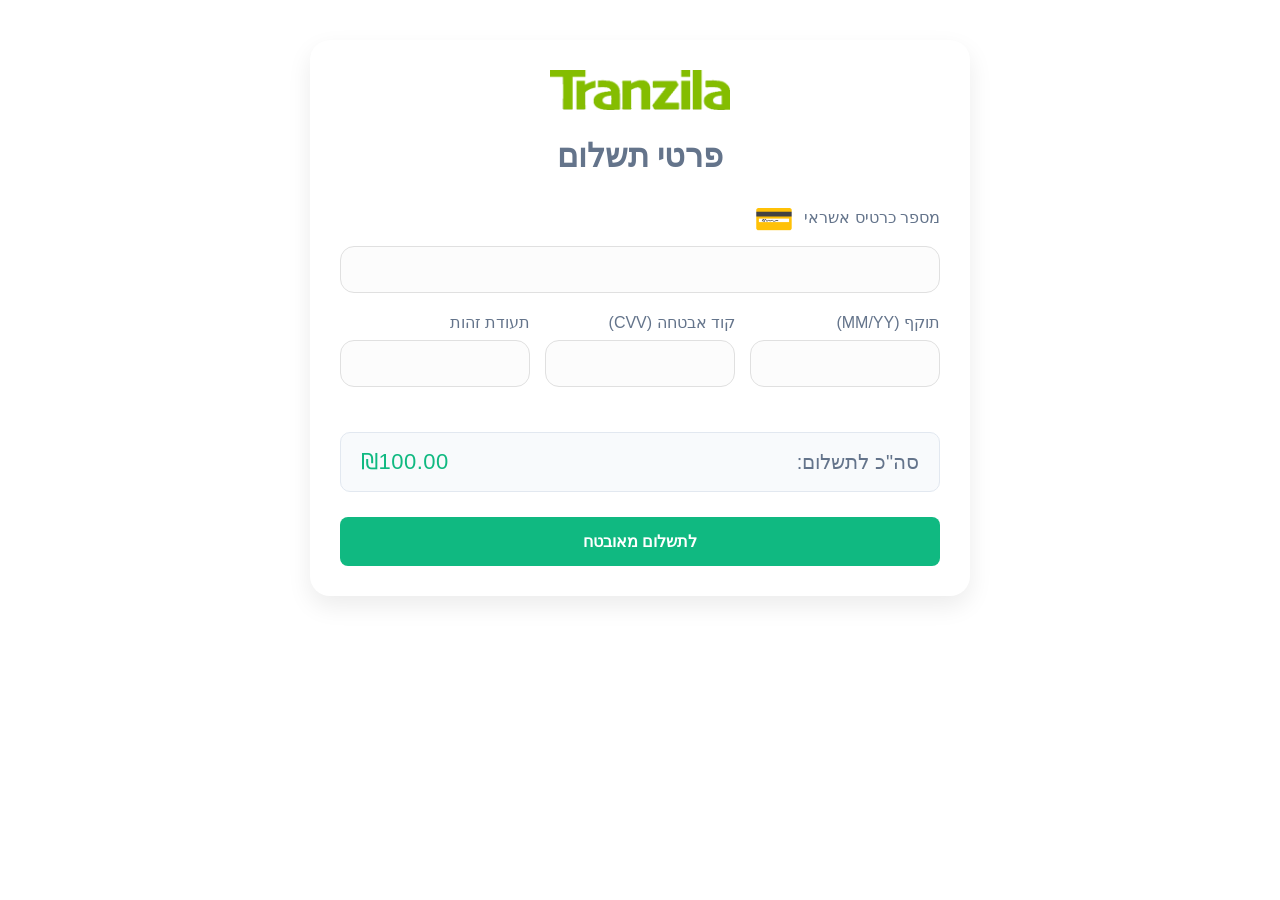
<file: index.html>
<!doctype html>
<html lang="en">
  <head>
    <meta charset="UTF-8" />
    <meta name="viewport" content="width=device-width, initial-scale=1.0" />
    <title>Tranzila payment page</title>
    <link rel="stylesheet" href="style.css" />
  </head>
  <body>
    <header>
      <div class="premium-payment-form">
        <img src="./images/tranzilalg.png" alt="Company Logo" class="logo" />
        <h2 class="form-title">פרטי תשלום</h2>
        <input type="hidden" id="checkout-total-amount" value="250.00" />

        <div class="field-group">
          <label>מספר כרטיס אשראי <span class="card-icon">💳</span></label>
          <div id="tranzila-card-number" class="secure-input-box"></div>
        </div>

        <div class="field-row-split">
          <div class="field-group half-width">
            <label>תוקף (MM/YY)</label>
            <div id="tranzila-expiry" class="secure-input-box"></div>
          </div>

          <div class="field-group half-width">
            <label>קוד אבטחה (CVV)</label>
            <div id="tranzila-cvv" class="secure-input-box"></div>
          </div>
          <div class="field-group half-width">
            <label>תעודת זהות</label>
            <div id="tranzila-id" class="secure-input-box"></div>
          </div>
        </div>
        <div class="payment-summary">
          <span class="summary-text">סה"כ לתשלום:</span>
          <span class="summary-amount">₪100.00</span>
        </div>

        <button id="submit-payment-btn" class="premium-submit-btn">
          לתשלום מאובטח
        </button>
      </div>
    </header>
    <script src="https://hf.tranzila.com/assets/js/thostedf.js"></script>
  </body>
</html>
</file>
<file: style.css>
/* =========================================
   עיצוב דף סליקה יוקרתי - טרנזילה
========================================= */

/* קופסת הטופס הראשית (המסגרת שעוטפת הכל) */
.premium-payment-form {
  max-width: 600px; /* רוחב מושלם וקומפקטי */
  margin: 40px auto;
  padding: 30px;
  background-color: #ffffff;
  border-radius: 20px; /* פינות עגולות גדולות ורכות */
  box-shadow: 0 10px 25px rgba(0, 0, 0, 0.08); /* הצללה מרחפת ויוקרתית */
  font-family: "Segoe UI", Tahoma, Geneva, Verdana, sans-serif;
  direction: rtl; /* יישור לימין לעברית */
}
.premium-payment-form .logo {
  display: block;
  margin: 0 auto 20px auto;
  max-width: 180px;
  height: auto;
}
/* כותרת הטופס */
.form-title {
  text-align: center;
  color: #64748b;
  margin-bottom: 25px;
  font-size: 32px;
  font-weight: 600;
}
.card-icon {
  margin-top: 12px;
  font-size: 32px; /* פה אתה מגדיל או מקטין את האייקון */
  margin-right: 6px; /* רווח קטן בין האייקון למילים */
  vertical-align: middle; /* מיישר את האייקון לאמצע השורה שלא "ייפול" למטה */
}
/* הגדרות לכל שורת שדה */
.field-group {
  margin-bottom: 20px;
  display: flex;
  flex-direction: column;
}

/* עיצוב הטקסט שמעל השדה (Label) */
.field-group label {
  font-size: 16px;
  color: #64748b;
  margin-bottom: 8px;
  font-weight: 500;
}
.field-group label .span {
  max-width: 400px;
  font-size: 20px;
  color: #64748b;
  margin-bottom: 8px;
  font-weight: 500;
}

/* קופסת השדה הריקה (שלתוכה טרנזילה נכנסת) */
.secure-input-box {
  height: 45px;
  background-color: #fcfcfc;
  border: 1px solid #e0e0e0;
  border-radius: 14px; /* פינות מעוגלות לשדה עצמו */
  padding: 0 15px;
  transition: all 0.3s ease; /* מעבר חלק לאפקט הלחיצה */
}

/* === הקסם של טרנזילה: מה קורה כשהלקוח לוחץ על השדה === */
/* טרנזילה מוסיפה את הקלאס tzla-focus באופן אוטומטי */
.secure-input-box.tzla-focus {
  background-color: #ffffff;
  border-color: #64748b; /* המסגרת הופכת לירוק היוקרתי שלנו */
  box-shadow: 0 0 0 3px rgba(16, 185, 129, 0.15); /* הילה ירוקה עדינה מסביב לשדה */
}

/* פתרון ה"אותה שורה" לתוקף ו-CVV */
.field-row-split {
  display: flex;
  gap: 15px; /* מרווח בין שני השדות */
}
.field-row-split .half-width {
  flex: 1; /* כל שדה תופס חצי מהמקום בדיוק */
}

/* כפתור התשלום */
.premium-submit-btn {
  width: 100%;
  background-color: #10b981; /* הירוק שלנו */
  color: #ffffff;
  border: none;
  border-radius: 8px;
  padding: 15px;
  font-size: 16px;
  font-weight: bold;
  cursor: pointer;
  transition:
    background-color 0.3s ease,
    transform 0.1s ease;
  margin-top: 10px;
}

/* אפקט מעבר עכבר על הכפתור */
.premium-submit-btn:hover {
  background-color: #0d9668; /* ירוק קצת יותר כהה */
}

/* אפקט לחיצה על הכפתור */
.premium-submit-btn:active {
  transform: scale(0.98); /* הכפתור נלחץ מעט פנימה */
}
/* =========================================
   עיצוב שורת הסכום לתשלום
========================================= */
.payment-summary {
  display: flex;
  justify-content: space-between; /* דוחף צד אחד לימין וצד שני לשמאל */
  align-items: center; /* ממרכז אותם יחד מבחינת גובה */
  background-color: #f8fafc; /* אפור-כחלחל סופר עדין (כמו השדות) */
  border: 1px solid #e2e8f0;
  border-radius: 10px;
  padding: 16px 20px;
  margin-top: 25px; /* מרווח יפה מהשדות שמעל */
  margin-bottom: 15px; /* מרווח לפני הכפתור שמתחת */
}

/* המילים "סה"כ לתשלום" */
.summary-text {
  font-size: 20px;
  color: #64748b; /* אפור מעושן אלגנטי */
  font-weight: 400px;
}

/* הסכום עצמו */
.summary-amount {
  font-size: 22px; /* גדול ובולט יותר */
  color: #10b981; /* הירוק המזוהה עם התשלום שלנו */
  font-weight: 400px;
  letter-spacing: 0.5px;
}
/* =========================================
   התאמה למובייל (רספונסיביות)
========================================= */
@media screen and (max-width: 600px) {
  /* הופך את השורה המחולקת לעמודה שבה כל שדה תופס שורה שלמה */
  .field-row-split {
    flex-direction: column;
    gap: 15px; /* שומר על המרווח היפה ביניהם */
  }

  /* מקטין מעט את הריווח החיצוני והפנימי של הטופס כדי שייראה טוב בנייד */
  .premium-payment-form {
    padding: 25px 20px;
    margin: 20px 15px;
  }

  /* הקטנה עדינה של הכותרות במובייל */
  .form-title {
    font-size: 20px;
    margin-bottom: 20px;
  }

  /* התאמת גודל הלוגו למובייל */
  .form-logo {
    max-width: 120px;
  }
}
</file>
